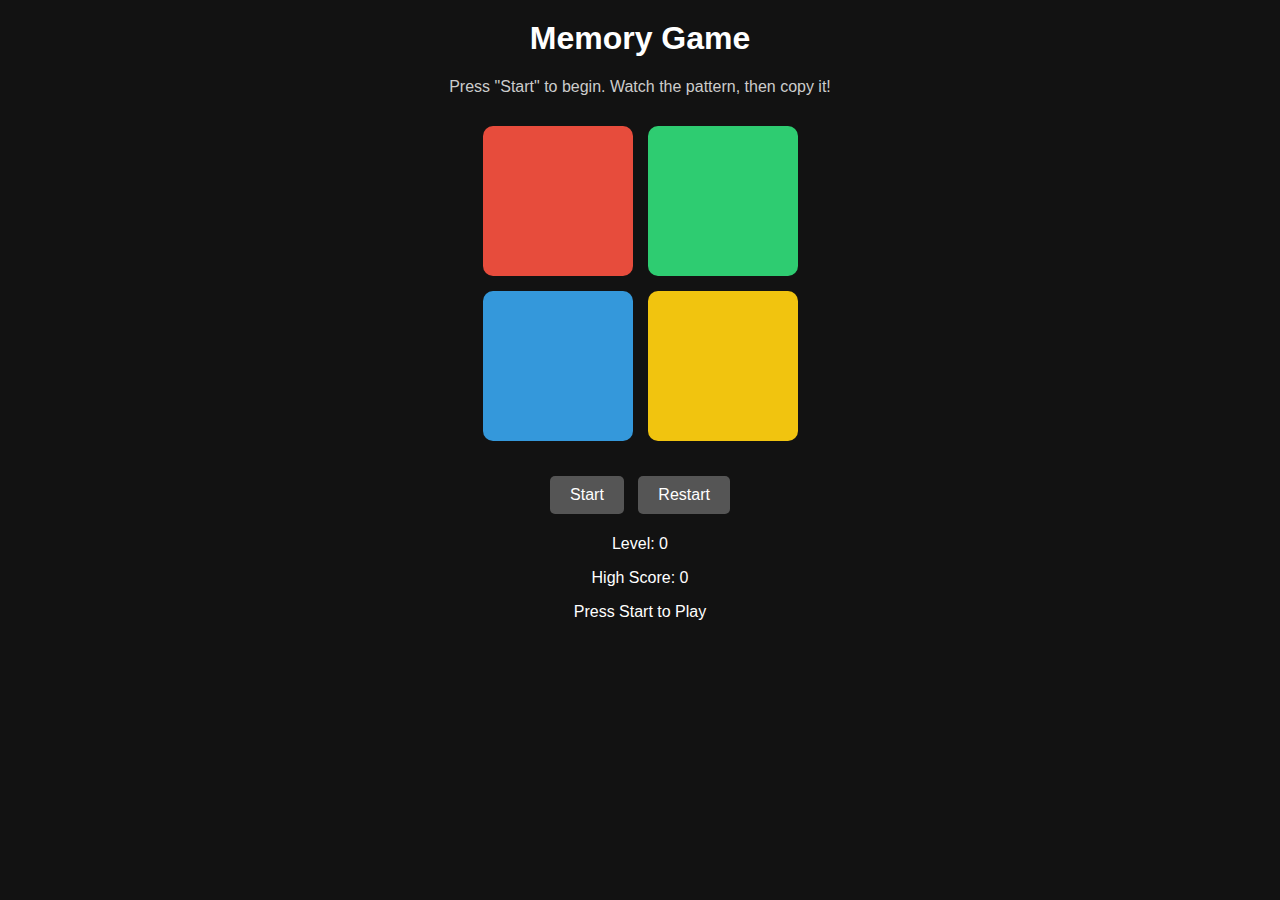
<file: index.html>
<!DOCTYPE html>
<html lang="en">
  <head>
    <meta charset="UTF-8" />
    <meta name="viewport" content="width=device-width, initial-scale=1.0" />

      <!-- Meta tags for search engines -->
  <meta name="description" content="Memory Game: Watch the pattern, then copy it!">
  <meta name="keywords" content="memory game, simon says, game, fun">
  <title>Memory Game</title>

  <!-- Favicon -->
  <link rel="apple-touch-icon" sizes="180x180" href="assets/favicon/apple-touch-icon.png">
  <link rel="icon" type="image/png" sizes="32x32" href="assets/favicon/favicon-32x32.png">
  <link rel="icon" type="image/png" sizes="16x16" href="assets/favicon/favicon-16x16.png">

  <!-- CSS -->
  <link rel="stylesheet" href="assets/css/style.css" />
  </head>

  <body>
    <h1>Memory Game</h1>
    <p class="instructions">Press "Start" to begin. Watch the pattern, then copy it!</p>

    <div class="game-area">
      <button class="tile red"></button>
      <button class="tile green"></button>
      <button class="tile blue"></button>
      <button class="tile yellow"></button>
    </div>

    <div class="controls">
      <button id="start">Start</button>
      <button id="restart">Restart</button>
      <p>Level: <span id="level">0</span></p>
      <p>High Score: <span id="highscore">0</span></p>
      <p id="status">Press Start to Play</p>
    </div>

<script src="assets/js/script.js"></script>

  </body>
</html>
</file>
<file: assets/css/style.css>
body {
  margin: 0;
  font-family: Arial, sans-serif;
  background-color: #121212;
  color: #ffffff;
  text-align: center;
}

/* --- Headings --- */
h1 {
  margin-top: 20px;
}

.instructions {
  color: #cccccc;
}

/* --- Game Area --- */
.game-area {
  display: grid;
  grid-template-columns: repeat(2, 120px);
  grid-gap: 10px;
  justify-content: center;
  margin-top: 30px;
}


.tile {
  width: 120px;
  height: 120px;
  border: none;
  border-radius: 10px;
  cursor: pointer;
}

.red {
  background-color: #e74c3c;
}
.green {
  background-color: #2ecc71;
}
.blue {
  background-color: #3498db;
}
.yellow {
  background-color: #f1c40f;
}

.active {
  opacity: 0.7;
}

/* --- Controls Section --- */
.controls {
  margin-top: 30px;
}

.controls button {
  background-color: #555;
  color: #ffffff;
  border: none;
  padding: 10px 20px;
  margin: 5px;
  border-radius: 5px;
  font-size: 16px;
  cursor: pointer;
}

.controls button:hover {
  background-color: #777;
}

/* --- Mobile First --- */
@media (min-width: 600px) {
  .game-area {
    grid-template-columns: repeat(2, 150px);
    grid-gap: 15px;
  }

  .tile {
    width: 150px;
    height: 150px;
  }
}
</file>
